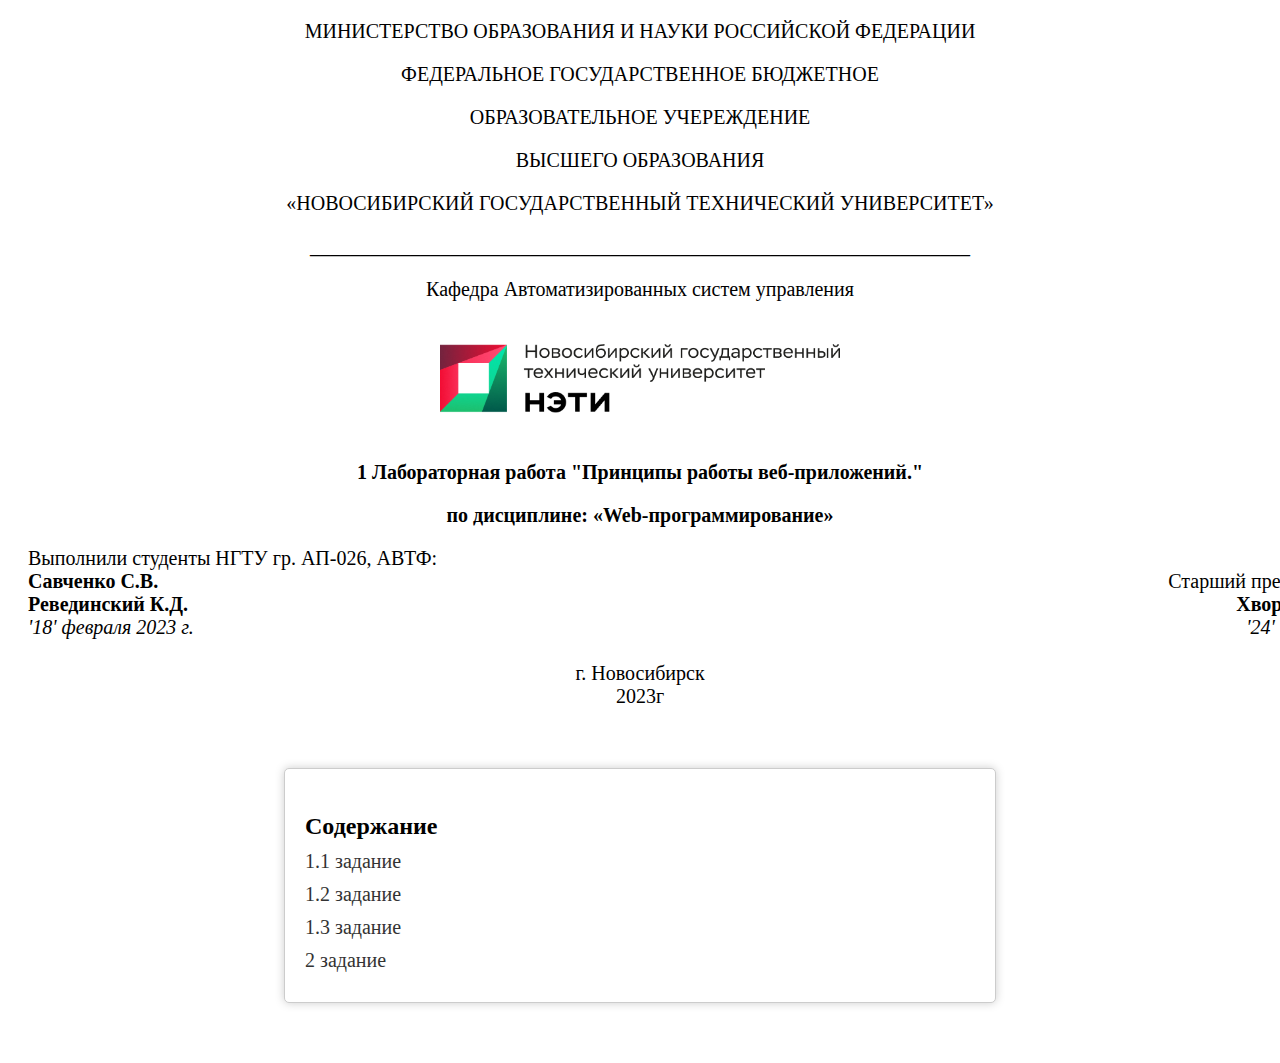
<file: index.html>
<!DOCTYPE html>
<html lang="en">
    <head>
        <meta charset="UTF-8">
        <title>Title</title>
        <link rel="stylesheet" href="index.css">
        <script>
            function getTodayData(){
                const options = { month: "long" }
                let date = new Date()
                return document.getElementById("date").innerHTML = "'" + date.getDate().toString() + "' "
                    + new Intl.DateTimeFormat("ru-RU", options).format(date) + " " + date.getFullYear() + "г"
            }
        </script>
    </head>
    <body onload="getTodayData()">
        <div class="content">
            <div class="nstu">
                <p>МИНИСТЕРСТВО ОБРАЗОВАНИЯ И НАУКИ РОССИЙСКОЙ ФЕДЕРАЦИИ</p>
                <p>ФЕДЕРАЛЬНОЕ ГОСУДАРСТВЕННОЕ БЮДЖЕТНОЕ</p>
                <p>ОБРАЗОВАТЕЛЬНОЕ УЧЕРЕЖДЕНИЕ</p>
                <p>ВЫСШЕГО ОБРАЗОВАНИЯ</p>
                <p>«НОВОСИБИРСКИЙ ГОСУДАРСТВЕННЫЙ ТЕХНИЧЕСКИЙ УНИВЕРСИТЕТ»</p>
                <p>__________________________________________________________________</p>
                <p>Кафедра Автоматизированных систем управления</p>
            </div>
            <br>
            <img class="nstu-logo" src="images/nstu-logo.png" alt="nstu logo"/>
            <div class="name">
                <br>
                <p>1 Лабораторная работа "Принципы работы веб-приложений."</p>
                <p>по дисциплине: «Web-программирование»</p>
            </div>
        </div>
        <div class="signature">
            <div>
                Выполнили студенты НГТУ гр. АП-026, АВТФ:
            </div>
            <div style="font-weight: bold; width: 200px">
                Савченко С.В.
            </div>
            <div style="font-weight: bold; width: 200px">
                Ревединский К.Д.
            </div>
            <div>
                <div><i>'18' февраля 2023 г.</i></div>
            </div>
        </div>
        <div class="signature-teacher">
            <div>
                Проверил:
                <br>
                Старший преподаватель
                <div style="font-weight: bold">
                    Хворостов В.А.
                </div>
            </div>
            <div>
                <em id="date"></em>
            </div>
        </div>
        <div class="down-title">
            <br>
            <div>г. Новосибирск</div>
            <div>2023г</div>
        </div>
        <div class="tasks">
            <p>Содержание</p>
            <ul>
                <li><a href="tasks/1.1Task.html">1.1 задание</a></li>
                <li><a href="tasks/1.2Task.html">1.2 задание</a></li>
                <li><a href="tasks/1.3Task.html">1.3 задание</a></li>
            </ul>
            <ul>
                <li><a href="tasks/2Task.html">2 задание</a></li>
            </ul>
        </div>
    </body>
</html>
</file>
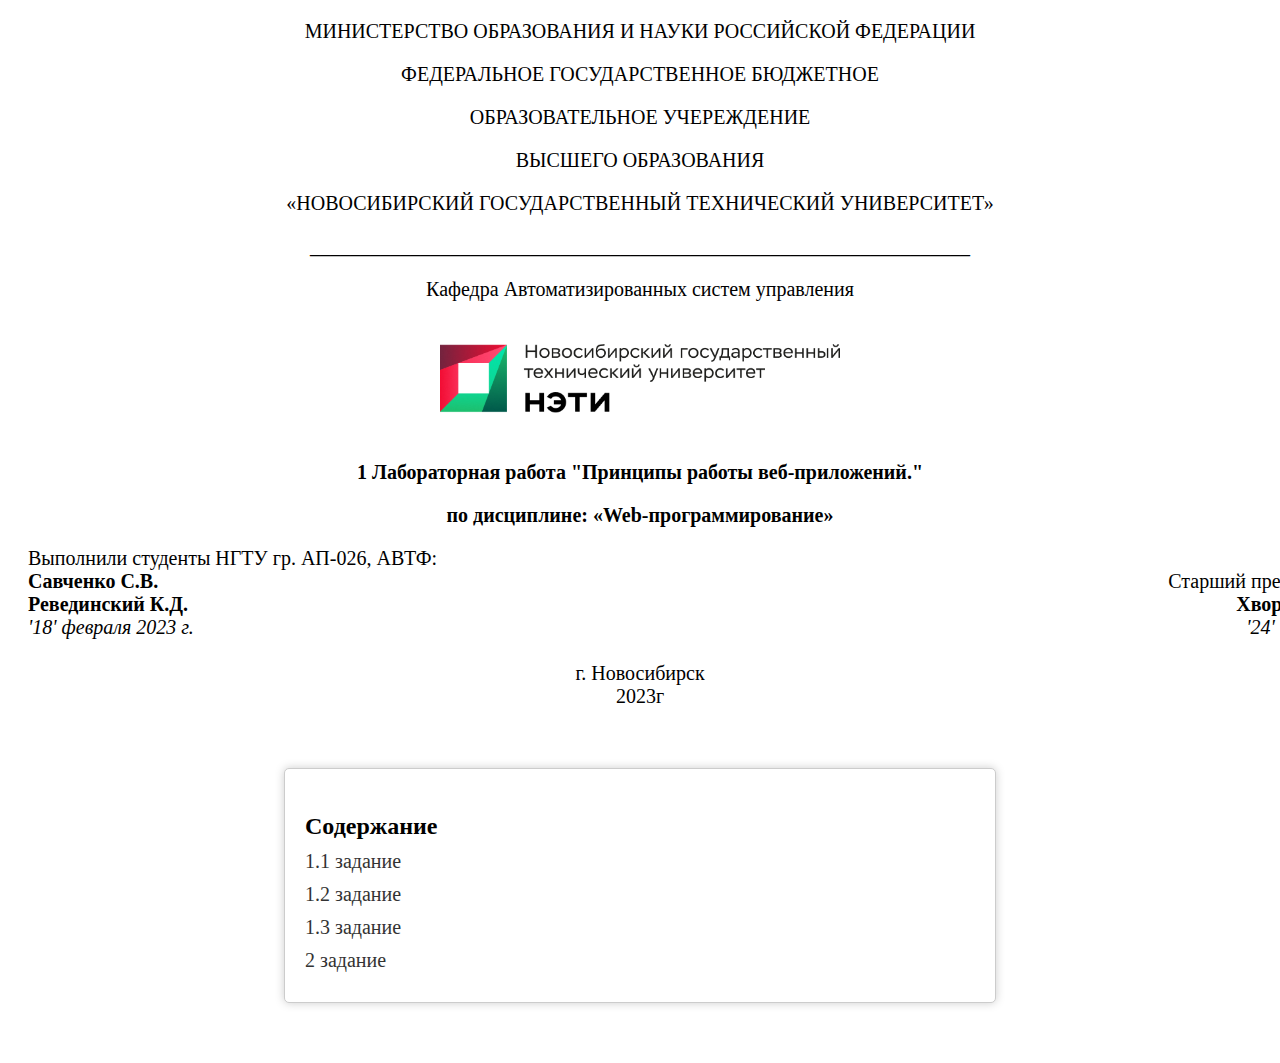
<file: main-page.html>
<!DOCTYPE html>
<html lang="en">
    <head>
        <meta charset="UTF-8">
        <title>Title</title>
        <link rel="stylesheet" href="index.css">
        <script>
            function getTodayData(){
                const options = { month: "long" }
                let date = new Date()
                return document.getElementById("date").innerHTML = "'" + date.getDate().toString() + "' "
                    + new Intl.DateTimeFormat("ru-RU", options).format(date) + " " + date.getFullYear() + "г"
            }
        </script>
    </head>
    <body onload="getTodayData()">
        <div class="content">
            <div class="nstu">
                <p>МИНИСТЕРСТВО ОБРАЗОВАНИЯ И НАУКИ РОССИЙСКОЙ ФЕДЕРАЦИИ</p>
                <p>ФЕДЕРАЛЬНОЕ ГОСУДАРСТВЕННОЕ БЮДЖЕТНОЕ</p>
                <p>ОБРАЗОВАТЕЛЬНОЕ УЧЕРЕЖДЕНИЕ</p>
                <p>ВЫСШЕГО ОБРАЗОВАНИЯ</p>
                <p>«НОВОСИБИРСКИЙ ГОСУДАРСТВЕННЫЙ ТЕХНИЧЕСКИЙ УНИВЕРСИТЕТ»</p>
                <p>__________________________________________________________________</p>
                <p>Кафедра Автоматизированных систем управления</p>
            </div>
            <br>
            <img class="nstu-logo" src="images/nstu-logo.png" alt="nstu logo"/>
            <div class="name">
                <br>
                <p>1 Лабораторная работа "Принципы работы веб-приложений."</p>
                <p>по дисциплине: «Web-программирование»</p>
            </div>
        </div>
        <div class="signature">
            <div>
                Выполнили студенты НГТУ гр. АП-026, АВТФ:
            </div>
            <div style="font-weight: bold; width: 200px">
                Савченко С.В.
            </div>
            <div style="font-weight: bold; width: 200px">
                Ревединский К.Д.
            </div>
            <div>
                <div><i>'18' февраля 2023 г.</i></div>
            </div>
        </div>
        <div class="signature-teacher">
            <div>
                Проверил:
                <br>
                Старший преподаватель
                <div style="font-weight: bold">
                    Хворостов В.А.
                </div>
            </div>
            <div>
                <em id="date"></em>
            </div>
        </div>
        <div class="down-title">
            <br>
            <div>г. Новосибирск</div>
            <div>2023г</div>
        </div>
        <div class="tasks">
            <p>Содержание</p>
            <ul>
                <li><a href="tasks/task1.1.html">1.1 задание</a></li>
                <li><a href="tasks/task1.2.html">1.2 задание</a></li>
                <li><a href="tasks/task1.3.html">1.3 задание</a></li>
            </ul>
            <ul>
                <li><a href="tasks/task2.html">2 задание</a></li>
            </ul>
        </div>
    </body>
</html>
</file>
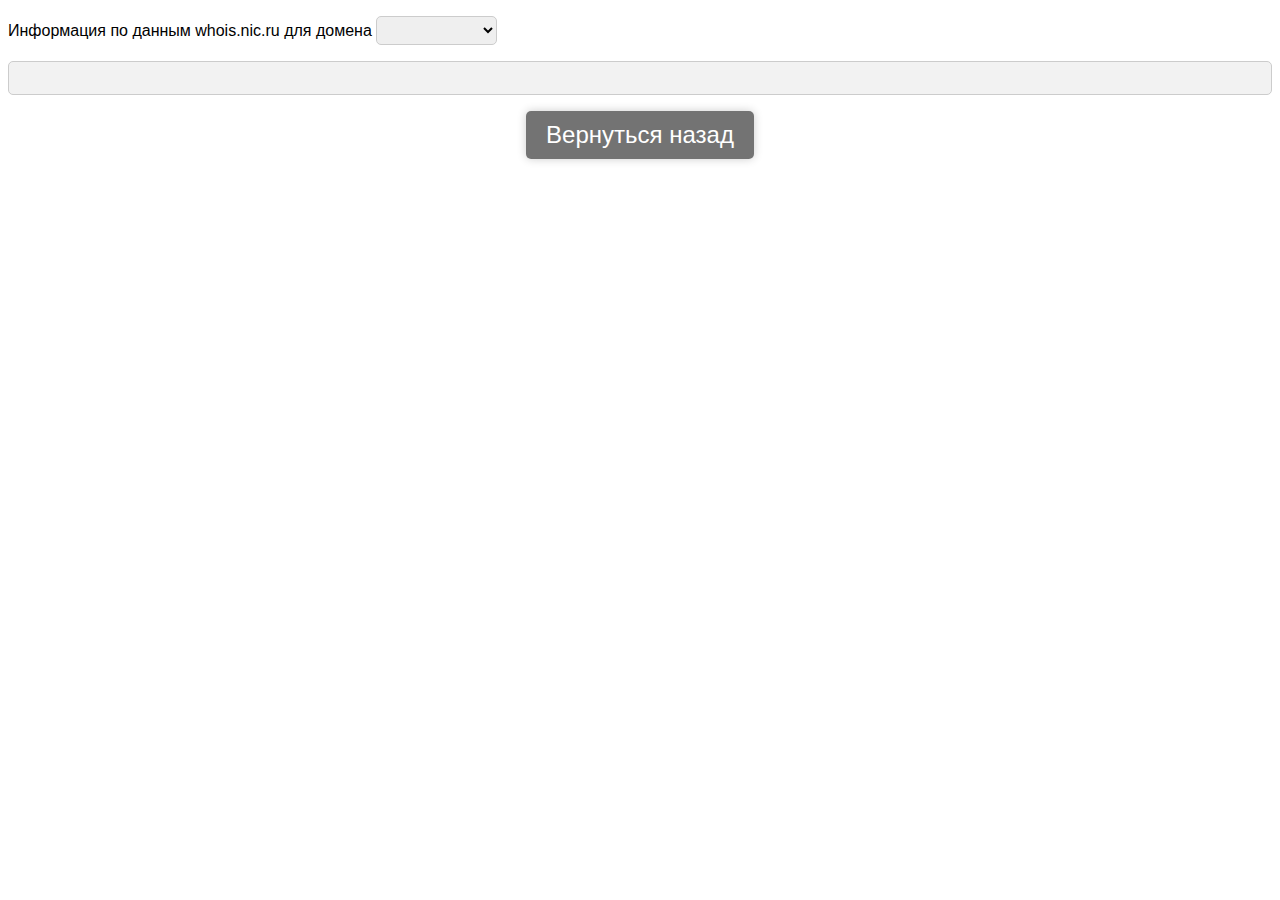
<file: tasks/task1.1.html>
<!DOCTYPE html>
<html lang="en">
<head>
    <meta charset="UTF-8">
    <title>1.1 Task</title>
    <link rel="stylesheet" href="css/styles-task1.1.css">
</head>
<body>
<p>
    Информация по данным whois.nic.ru для домена
    <label>
        <select name="list">
            <option id="none"></option>
            <option>yandex.ru</option>
            <option>google.com</option>
            <option>ngs.ru</option>
        </select>
    </label>
</p>
<div id="table">

</div>
<form action="../main-page.html">
    <button>Вернуться назад</button>
</form>
</body>

<script src="js/domain-data.js"></script>
</html>
</file>
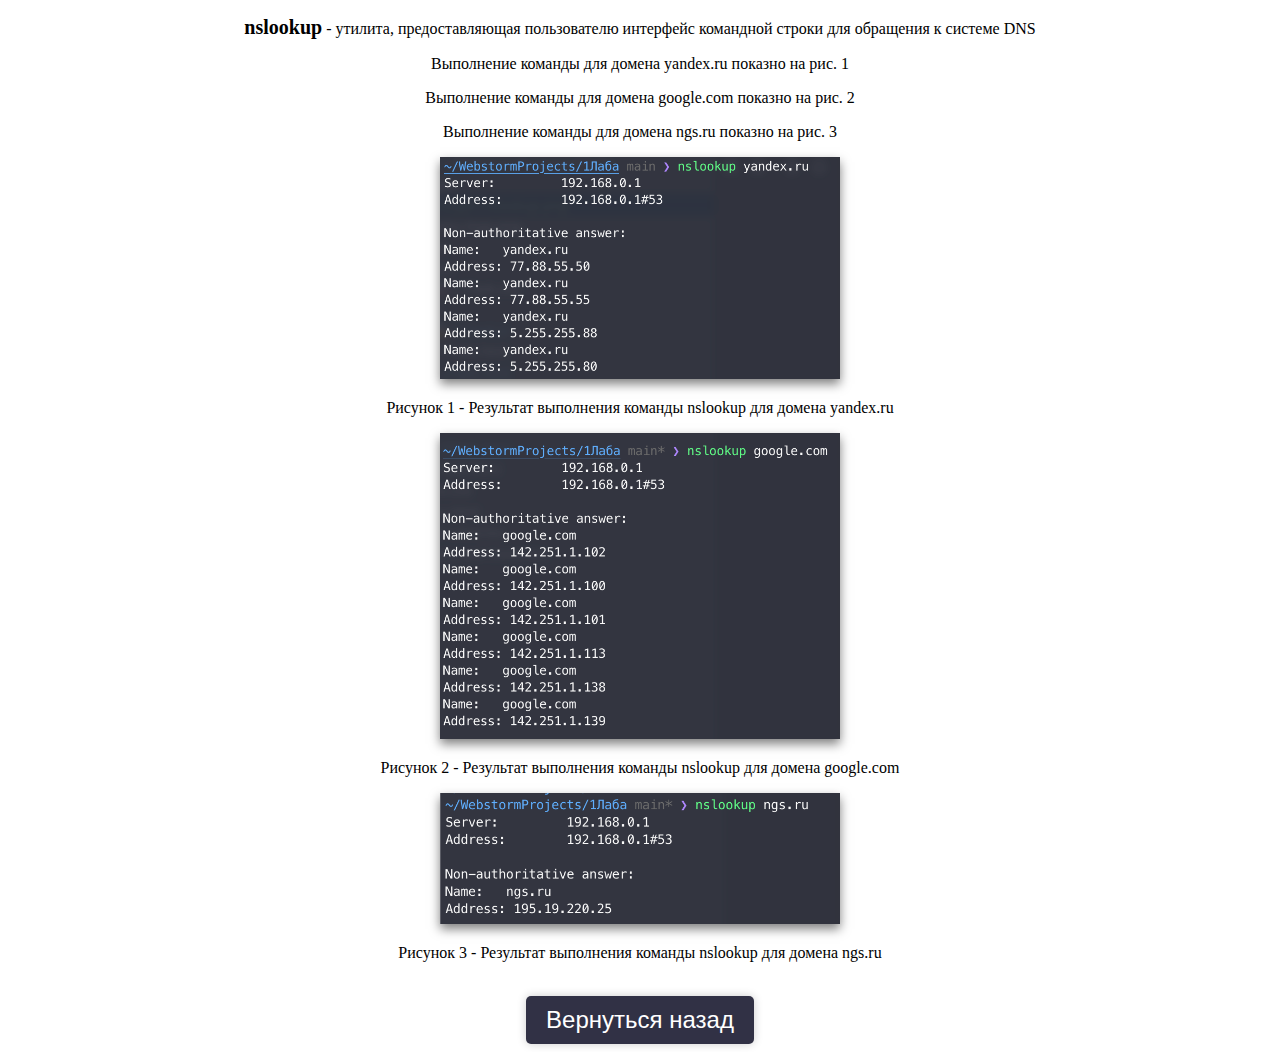
<file: tasks/task1.2.html>
<!DOCTYPE html>
<html lang="en">
<head>
    <meta charset="UTF-8">
    <title>1.2 Task</title>
    <link rel="stylesheet" href="css/styles-task1.2.css">
</head>
<body>
    <div>
        <p style="text-align: center">
            <b>nslookup</b> - утилита, предоставляющая пользователю интерфейс командной строки для обращения к системе DNS
        </p>
        <p style="text-align: center">
            Выполнение команды для домена yandex.ru показно на рис. 1
        </p>
        <p style="text-align: center">
            Выполнение команды для домена google.com показно на рис. 2
        </p>
        <p style="text-align: center">
            Выполнение команды для домена ngs.ru показно на рис. 3
        </p>
        <div class="images">
            <div>
                <img src="../images/yandex-nslookup.png" alt="yandex nslookup photo">
                <p>Рисунок 1 - Результат выполнения команды nslookup для домена yandex.ru</p>
            </div>
            <div>
                <img src="../images/google-nslookup.png" alt="google nslookup photo">
                <p>Рисунок 2 - Результат выполнения команды nslookup для домена google.com</p>
            </div>
            <div>
                <img src="../images/ngs-nslookup.png" alt="ngs nslookup photo">
                <p>Рисунок 3 - Результат выполнения команды nslookup для домена ngs.ru</p>
            </div>
        </div>
    </div>
    <br>
    <form action="../main-page.html" style="text-align: center">
        <button>Вернуться назад</button>
    </form>
</body>
</html>
</file>
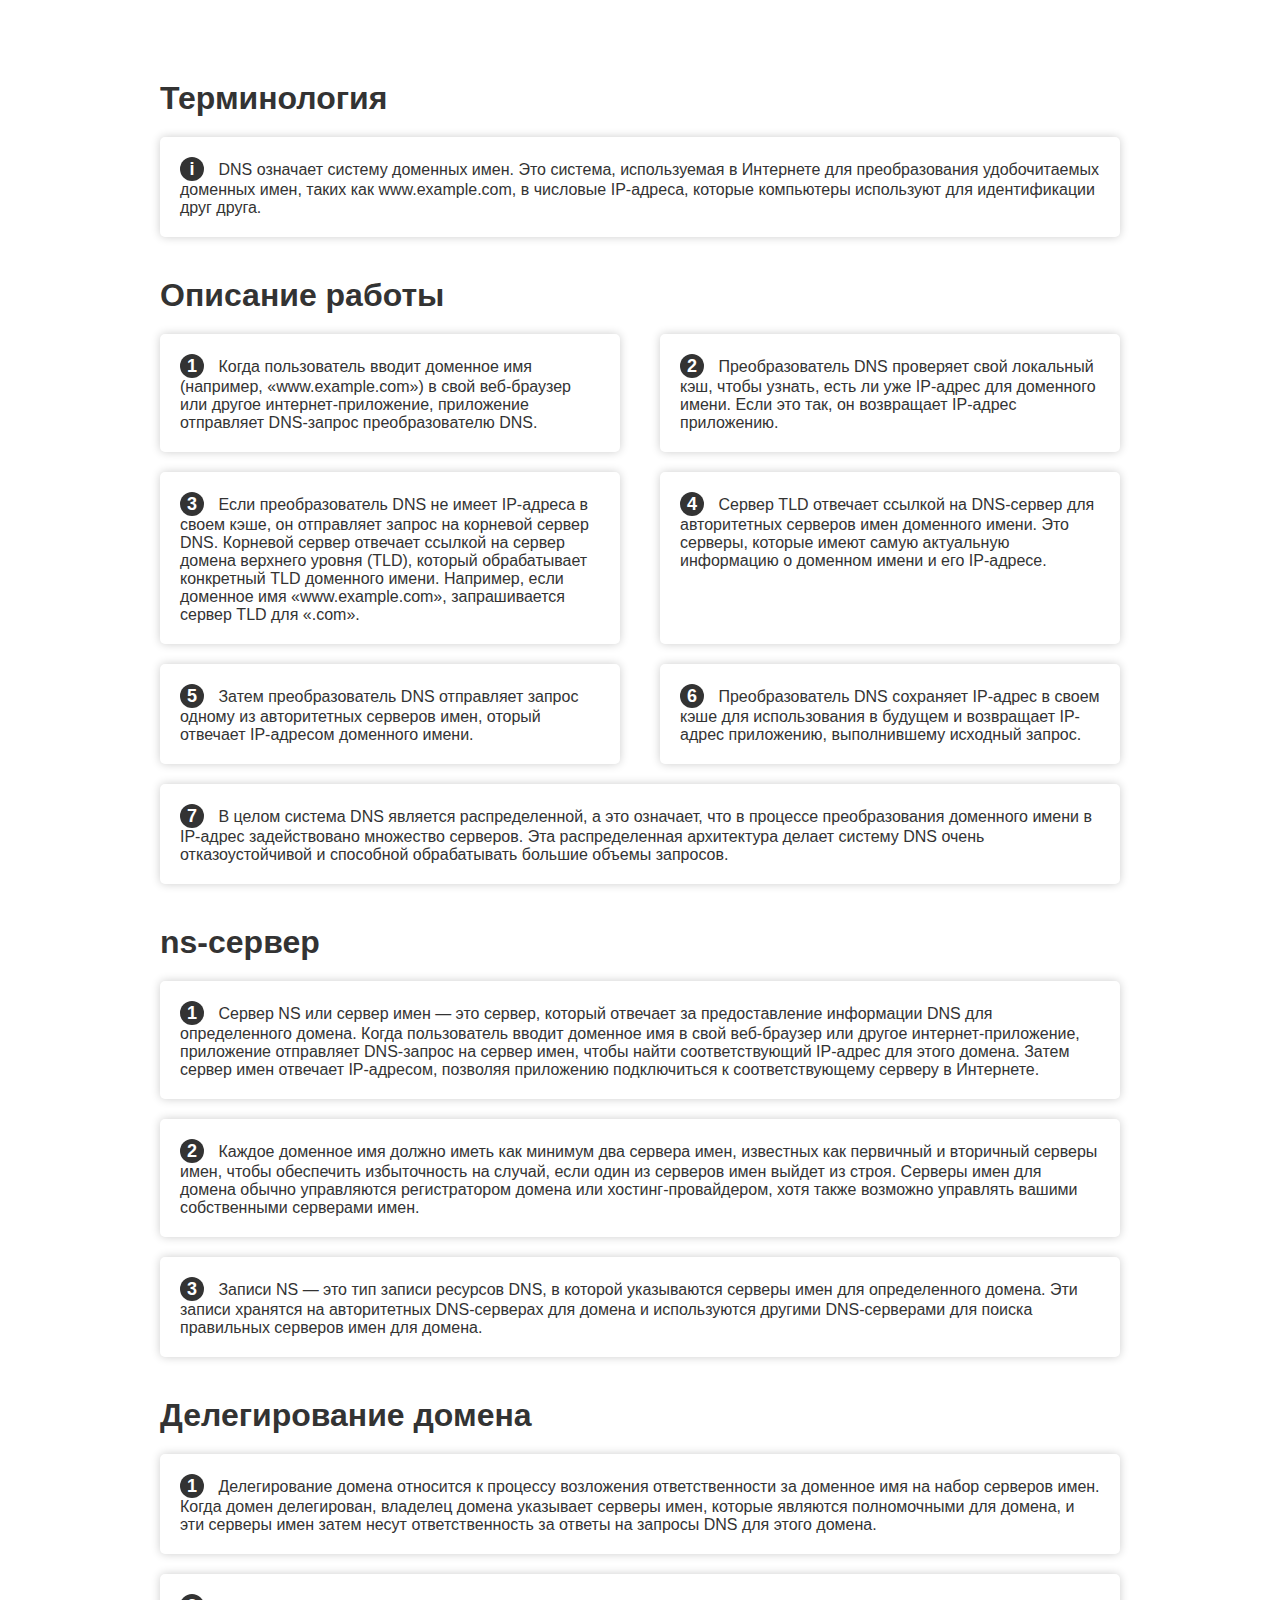
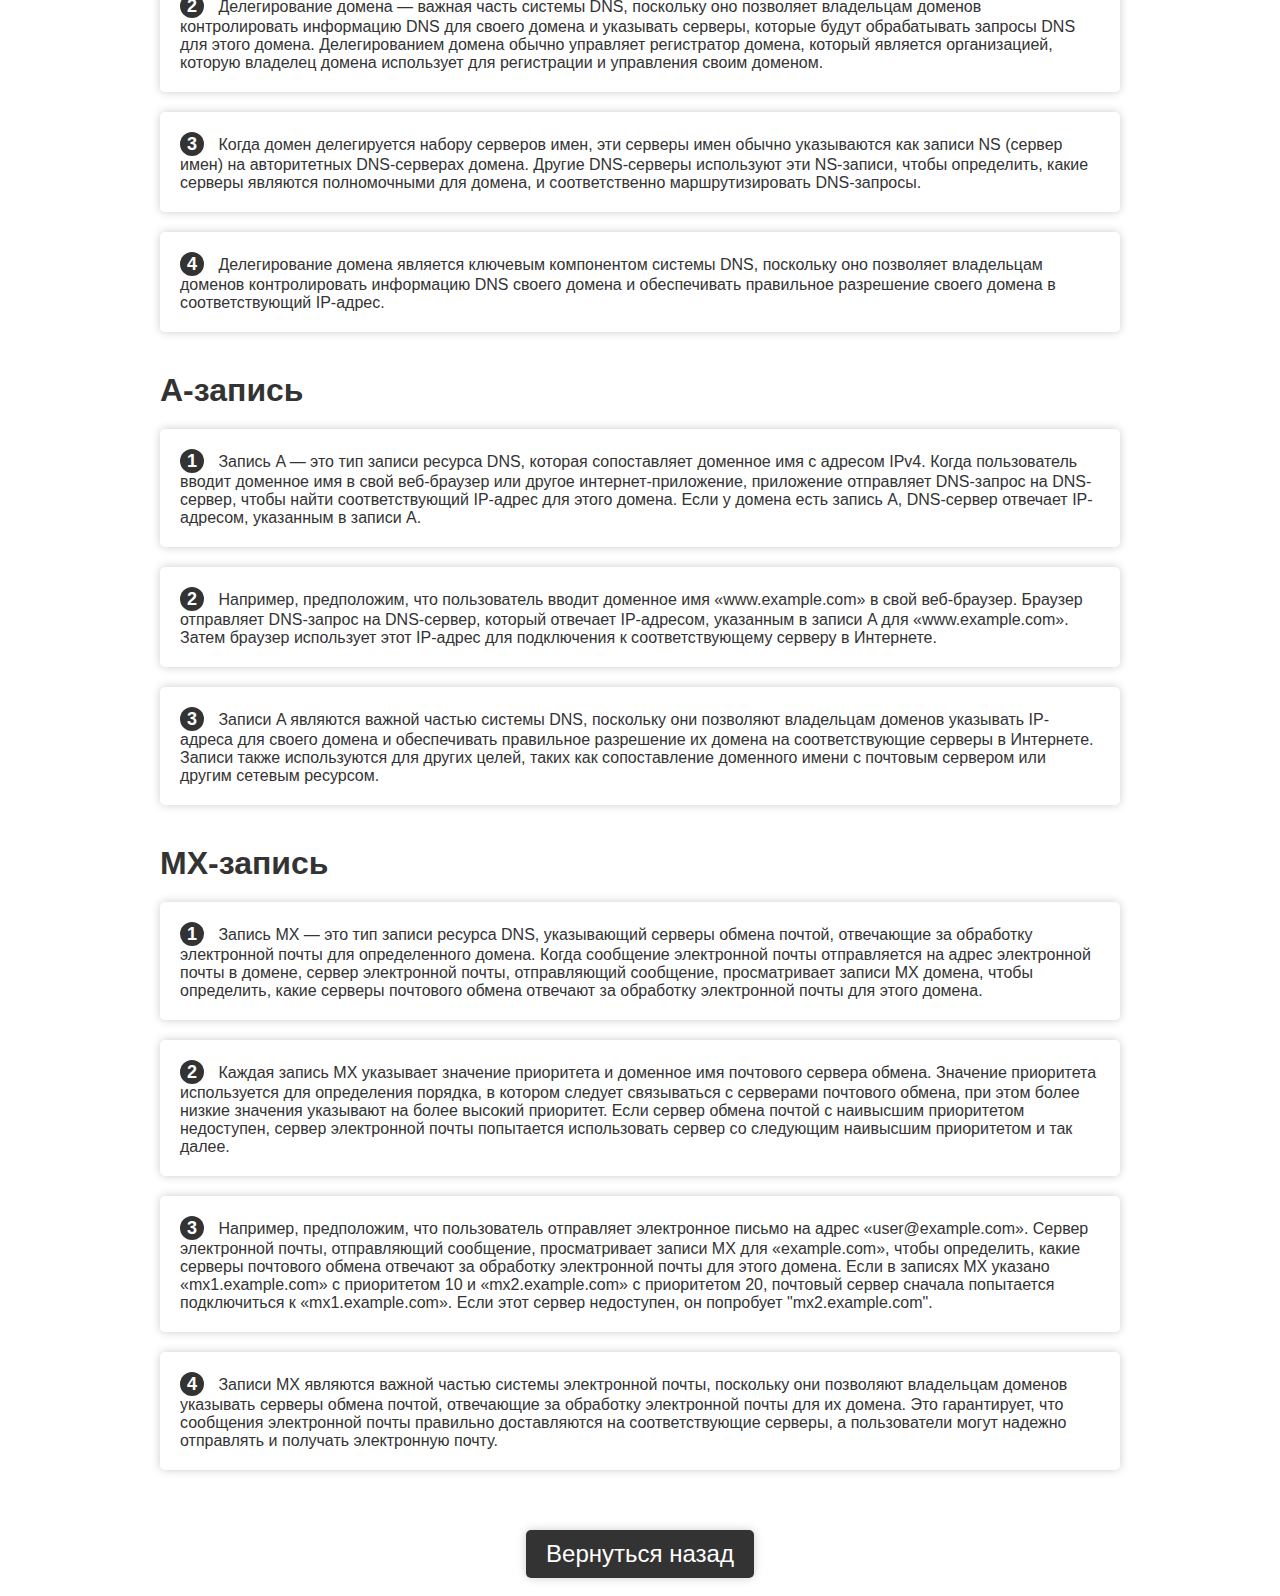
<file: tasks/task1.3.html>
<!DOCTYPE html>
<html lang="en">
<head>
    <meta charset="UTF-8">
    <title>1.3 Task</title>
    <link rel="stylesheet" href="css/styles-task1.3.css">
    <link rel="stylesheet" href="css/btn-style.css">
</head>
<body>
    <div class="container">
        <h1>Терминология</h1>
        <p class="step">
            <span>i</span>
            DNS означает систему доменных имен. Это система, используемая в Интернете для преобразования
            удобочитаемых доменных имен, таких как www.example.com, в числовые IP-адреса, которые
            компьютеры используют для идентификации друг друга.
        </p>
        <h1>Описание работы</h1>
        <div class="workflow">
            <p class="step">
                <span>1</span>
                    Когда пользователь вводит доменное имя (например, «www.example.com») в свой веб-браузер
                    или другое интернет-приложение, приложение отправляет DNS-запрос преобразователю DNS.
            </p>
            <p class="step">
                <span>2</span>
                    Преобразователь DNS проверяет свой локальный кэш, чтобы узнать, есть ли уже IP-адрес
                    для доменного имени. Если это так, он возвращает IP-адрес приложению.
            </p>
            <p class="step">
                <span>3</span>
                    Если преобразователь DNS не имеет IP-адреса в своем кэше, он отправляет запрос на корневой сервер DNS. Корневой сервер отвечает ссылкой на сервер домена верхнего уровня (TLD), который обрабатывает конкретный TLD доменного имени. Например, если доменное имя «www.example.com», запрашивается сервер TLD для «.com».
            </p>
            <p class="step">
                <span>4</span>
                    Сервер TLD отвечает ссылкой на DNS-сервер для авторитетных серверов имен доменного имени.
                    Это серверы, которые имеют самую актуальную информацию о доменном имени и его IP-адресе.
            </p>
            <p class="step">
                <span>5</span>
                Затем преобразователь DNS отправляет запрос одному из авторитетных серверов имен, оторый отвечает IP-адресом доменного имени.
            </p>
            <p class="step">
                <span>6</span>
                Преобразователь DNS сохраняет IP-адрес в своем кэше для использования в будущем и возвращает IP-адрес приложению, выполнившему исходный запрос.
            </p>
        </div>

        <p class="step">
            <span>7</span>
            В целом система DNS является распределенной, а это означает, что в процессе преобразования доменного имени в IP-адрес задействовано множество серверов.
            Эта распределенная архитектура делает систему DNS очень отказоустойчивой и способной обрабатывать большие объемы запросов.
        </p>

        <h1>ns-сервер</h1>
        <p class="step">
            <span>1</span>
            Сервер NS или сервер имен — это сервер, который отвечает за предоставление
            информации DNS для определенного домена. Когда пользователь вводит доменное имя в свой веб-браузер или другое интернет-приложение, приложение отправляет DNS-запрос на сервер имен, чтобы найти соответствующий IP-адрес для этого домена. Затем сервер имен отвечает IP-адресом, позволяя приложению подключиться к соответствующему серверу в Интернете.
        </p>
        <p class="step">
            <span>2</span>
            Каждое доменное имя должно иметь как минимум два сервера имен, известных как первичный и вторичный серверы имен, чтобы обеспечить избыточность на случай, если один из серверов имен выйдет из строя. Серверы имен для домена обычно управляются регистратором домена или хостинг-провайдером, хотя также возможно управлять вашими собственными серверами имен.
        </p>
        <p class="step">
            <span>3</span>
            Записи NS — это тип записи ресурсов DNS, в которой указываются серверы имен для определенного домена. Эти записи хранятся на авторитетных DNS-серверах для домена
            и используются другими DNS-серверами для поиска правильных серверов имен для домена.
        </p>

        <h1>Делегирование домена</h1>
        <p class="step">
            <span>1</span>
            Делегирование домена относится к процессу возложения ответственности
            за доменное имя на набор серверов имен. Когда домен делегирован, владелец домена указывает серверы имен, которые являются полномочными для домена, и эти серверы имен затем несут ответственность за ответы на запросы DNS для этого домена.
        </p>
        <p class="step">
            <span>2</span>
            Делегирование домена — важная часть системы DNS, поскольку оно позволяет
            владельцам доменов контролировать информацию DNS для своего домена и указывать серверы, которые будут обрабатывать запросы DNS для этого домена. Делегированием домена обычно управляет регистратор домена, который является организацией, которую владелец домена использует для регистрации и управления своим доменом.
        </p>
        <p class="step">
            <span>3</span>
            Когда домен делегируется набору серверов имен, эти серверы имен обычно
            указываются как записи NS (сервер имен) на авторитетных DNS-серверах домена. Другие DNS-серверы используют эти NS-записи, чтобы определить, какие серверы являются полномочными для домена, и соответственно маршрутизировать DNS-запросы.
        </p>
        <p class="step">
            <span>4</span>
            Делегирование домена является ключевым компонентом системы DNS, поскольку
            оно позволяет владельцам доменов контролировать информацию DNS своего домена и обеспечивать правильное разрешение своего домена в соответствующий IP-адрес.            
        </p>

        <h1>А-запись</h1>
        <p class="step">
            <span>1</span>
            Запись A — это тип записи ресурса DNS, которая сопоставляет доменное имя с адресом IPv4. Когда пользователь вводит доменное имя в свой веб-браузер или другое интернет-приложение, приложение отправляет DNS-запрос на DNS-сервер, чтобы найти соответствующий IP-адрес для этого домена. Если у домена есть запись A, DNS-сервер отвечает IP-адресом, указанным в записи A.
        </p>
        <p class="step">
            <span>2</span>
            Например, предположим, что пользователь вводит доменное имя «www.example.com»
            в свой веб-браузер. Браузер отправляет DNS-запрос на DNS-сервер, который отвечает IP-адресом, указанным в записи A для «www.example.com». Затем браузер использует этот IP-адрес для подключения к соответствующему серверу в Интернете.
        </p>
        <p class="step">
            <span>3</span>
            Записи A являются важной частью системы DNS, поскольку они позволяют
            владельцам доменов указывать IP-адреса для своего домена и обеспечивать правильное разрешение их домена на соответствующие серверы в Интернете. Записи также используются для других целей, таких как сопоставление доменного имени с почтовым сервером или другим сетевым ресурсом.
        </p>

        <h1>MX-запись</h1>
        <p class="step">
            <span>1</span>
            Запись MX — это тип записи ресурса DNS, указывающий серверы обмена почтой,
            отвечающие за обработку электронной почты для определенного домена. Когда сообщение электронной почты отправляется на адрес электронной почты в домене, сервер электронной почты, отправляющий сообщение, просматривает записи MX домена, чтобы определить, какие серверы почтового обмена отвечают за обработку электронной почты для этого домена.
        </p>
        <p class="step">
            <span>2</span>
            Каждая запись MX указывает значение приоритета и доменное имя почтового
            сервера обмена. Значение приоритета используется для определения порядка, в котором следует связываться с серверами почтового обмена, при этом более низкие значения указывают на более высокий приоритет. Если сервер обмена почтой с наивысшим приоритетом недоступен, сервер электронной почты попытается использовать сервер со следующим наивысшим приоритетом и так далее.
        </p>
        <p class="step">
            <span>3</span>
            Например, предположим, что пользователь отправляет электронное письмо
            на адрес «user@example.com». Сервер электронной почты, отправляющий сообщение, просматривает записи MX для «example.com», чтобы определить, какие серверы почтового обмена отвечают за обработку электронной почты для этого домена. Если в записях MX указано «mx1.example.com» с приоритетом 10 и «mx2.example.com» с приоритетом 20, почтовый сервер сначала попытается подключиться к «mx1.example.com». Если этот сервер недоступен, он попробует "mx2.example.com".
        </p>
        <p class="step">
            <span>4</span>
            Записи MX являются важной частью системы электронной почты,
            поскольку они позволяют владельцам доменов указывать серверы обмена почтой, отвечающие за обработку электронной почты для их домена. Это гарантирует, что сообщения электронной почты правильно доставляются на соответствующие серверы, а пользователи могут надежно отправлять и получать электронную почту.         
        </p>
    </div>
    <form action="../main-page.html" style="text-align: center">
        <button>Вернуться назад</button>
    </form>
    <br>
</body>
</html>
</file>
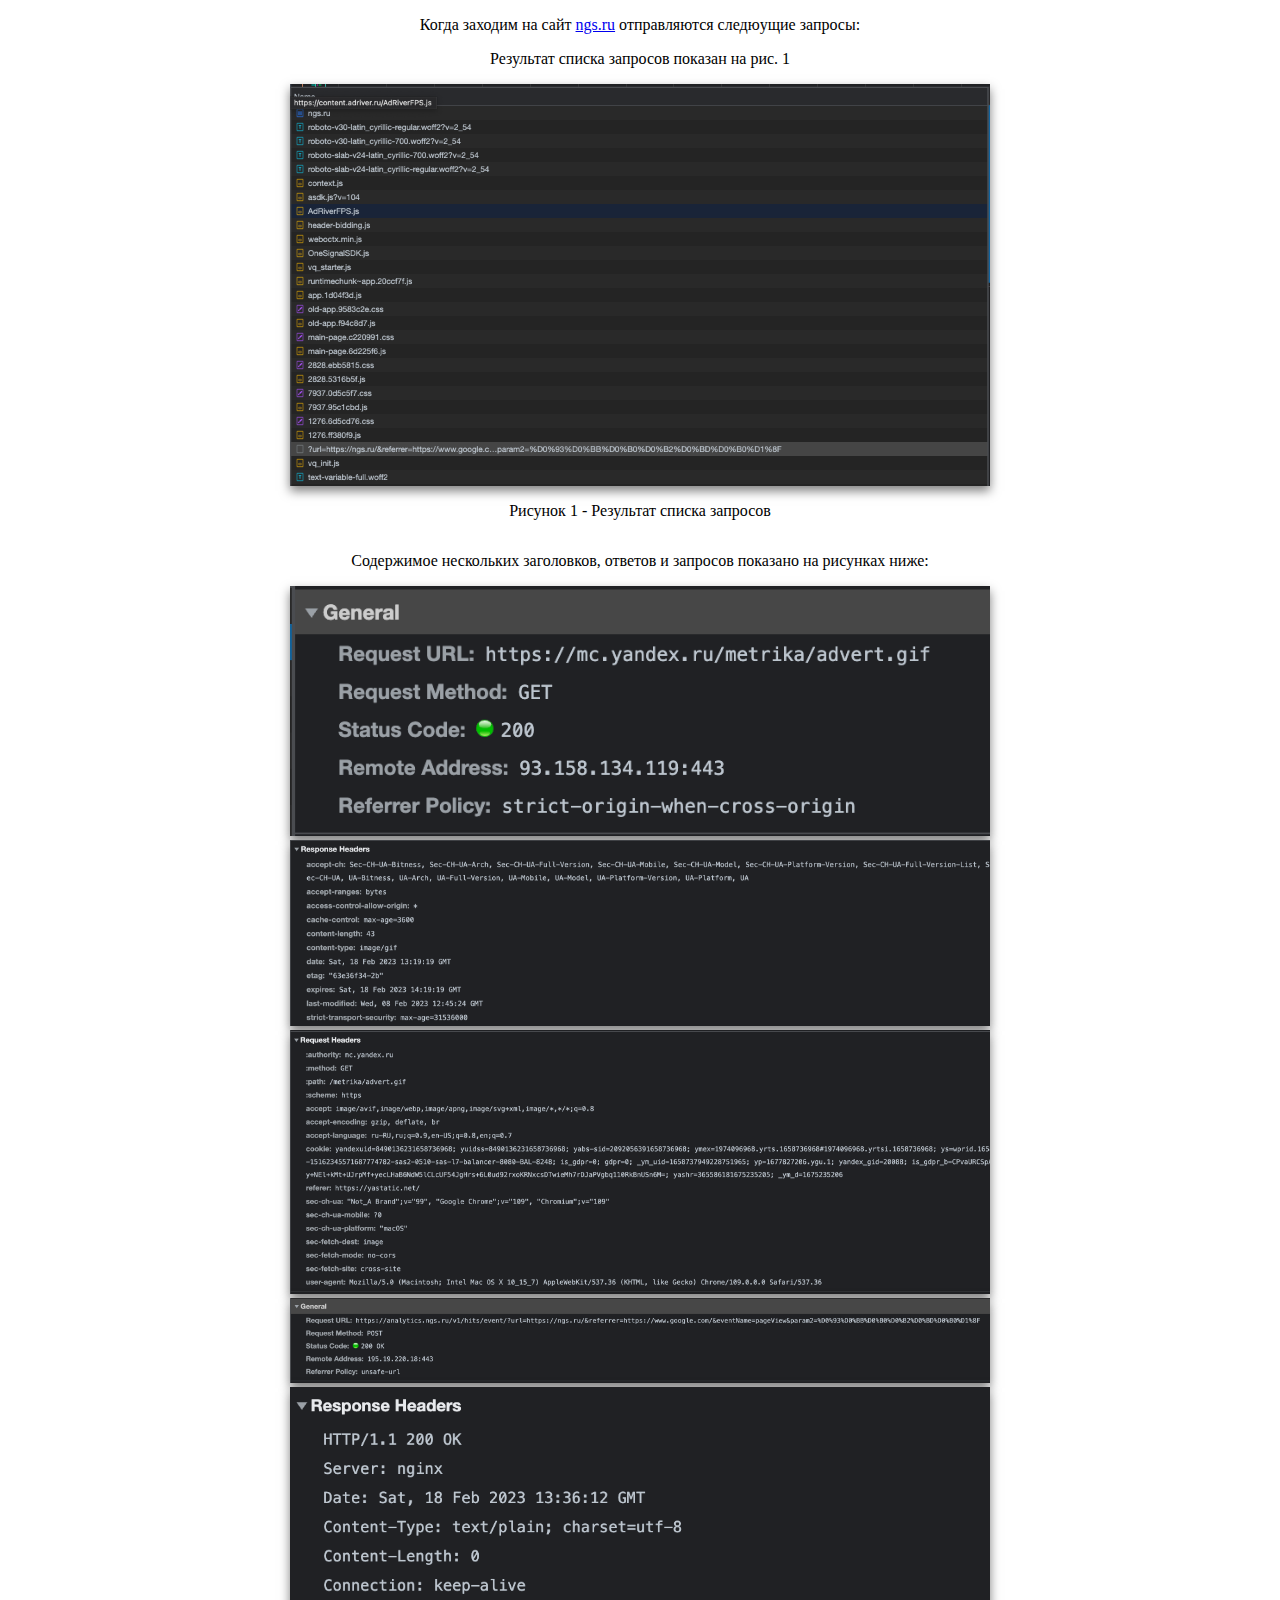
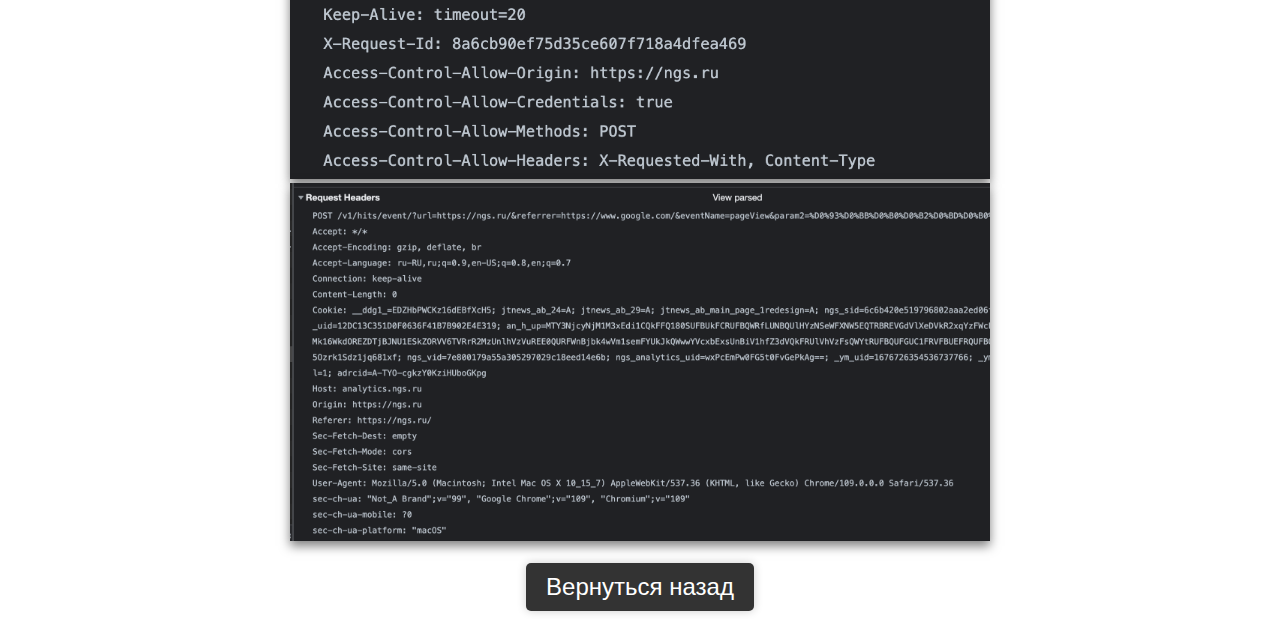
<file: tasks/task2.html>
<!DOCTYPE html>
<html lang="en">
<head>
    <meta charset="UTF-8">
    <title>2 Task</title>
    <link rel="stylesheet" href="css/styles-task2.css">
    <link rel="stylesheet" href="css/btn-style.css">
</head>
<body>
<div>
    <p style="text-align: center">
        Когда заходим на сайт <a href="https://ngs.ru/" target="_blank">ngs.ru</a> отправляются следюущие запросы:
    </p>
    <p style="text-align: center">
        Результат списка запросов показан на рис. 1
    </p>
    <div class="images">
        <img src="../images/ngs-names.png" alt="ngs-requests">
        <p>Рисунок 1 - Результат списка запросов</p>
        <p style="text-align: center">
            Содержимое нескольких заголовков, ответов и запросов показано на рисунках ниже:
        </p>
        <div>
            <img src="../images/ngs-header1.png" alt="ngs-header1">
        </div>
        <div>
            <img src="../images/ngs-response1.png" alt="ngs-response1">
        </div>
        <div>
            <img src="../images/ngs-request1.png" alt="ngs-request1">
        </div>
        <div>
            <img src="../images/ngs-header2.png" alt="ngs-header2">
        </div>
        <div>
            <img src="../images/ngs-response2.png" alt="ngs-response2">
        </div>
        <div>
            <img src="../images/ngs-request2.png" alt="ngs-request2">
        </div>
    </div>
</div>

    <br>
    <form action="../main-page.html" style="text-align: center">
        <button>Вернуться назад</button>
</form>
</body>
</html>
</file>
<file: index.css>
body{
     font-size: 20px;
}
 .content, .down-title{
     text-align: center;
}
 .nstu-logo{
     width: 400px;
}
 .name{
     font-weight: bold;
}
 .signature-teacher{
     text-align: right;
     margin: 0em 36.7em;
     width: 50%;
}
 .signature{
     width: 50%;
     margin: 0 1em 0;
     float: left;
}
 .tasks {
     max-width: 670px;
     margin: 3em auto;
     padding: 20px;
     background-color: #ffffff;
     border: 1px solid #ccc;
     border-radius: 5px;
     box-shadow: 0 0 10px #ccc;
     font-family: Times New Roman, serif;
}
 .tasks p {
     font-size: 24px;
     font-weight: bold;
     margin-bottom: 10px;
}
 .tasks ul {
     list-style: none;
     margin: 0;
     padding: 0;
}
 .tasks li {
     margin: 10px 0;
}
 .tasks a {
     color: #333;
     text-decoration: none;
     transition: color 0.2s;
}
 .tasks a:hover {
     color: #0077cc;
}
</file>
<file: tasks/css/styles-task1.1.css>
body {
  font-family: Arial, sans-serif;
  font-size: 16px;
  line-height: 1.5;
}

h1, h2, h3, h4, h5, h6 {
  font-weight: bold;
  margin-top: 0;
  margin-bottom: 0.5em;
}

form {
  margin-top: 1em;
}

label {
  display: inline-block;
  margin-right: 0.5em;
}

select {
  padding: 0.25em 0.5em;
  border: 1px solid #ccc;
  border-radius: 5px;
  font-size: 16px;
}

#table {
  margin-top: 1em;
  padding: 1em;
  background-color: #f2f2f2;
  border: 1px solid #ccc;
  border-radius: 5px;
}

table {
  width: 100%;
  border-collapse: collapse;
  border-spacing: 0;
}

th{
    background-color: rgba(100, 100, 100, 0.9);
    color: #fff;
    border-radius: 5px;
    padding: 0.5em;
    font-weight: normal;
    text-align: left;
    font-size: 16px;
    text-transform: uppercase;
    border: 1px solid #ccc;
}
td {
    border: 1px solid #ccc;
    padding: 0.5em;
    text-align: left;
    font-size: 14px;
}

tr:hover {
    background-color: #000;
}

button{
    display: block;
    margin: 0 auto;
    font-size: 24px;
    padding: 10px 20px;
    border: none;
    border-radius: 5px;
    background-color: rgba(100, 100, 100, 0.9);
    box-shadow: 0 0 10px rgba(0, 0, 0, 0.2);
    color: #fff;
    cursor: pointer;
    transition: all 0.3s ease-in-out;
}

button:hover {
    background-color: #fff;
    color: #333;
}
</file>
<file: tasks/css/styles-task1.2.css>
body {
    background-color: white;
}

img {
    width: 400px;
}

b {
    font-size: 20px;
}
.images {
    display: flex;
    text-align: center;
    flex-direction: column;
    align-items: center;
}
.images img {
    max-width: 100%;
    box-shadow: 0 5px 10px rgba(0, 0, 0, 0.5);
    transition: all 0.3s ease-in-out;
}
        
.images img:hover {
    transform: scale(1.1);
}

button {
    display: block;
    margin: 0 auto;
    font-size: 24px;
    padding: 10px 20px;
    border: none;
    border-radius: 5px;
    background-color: #313145;
    box-shadow: 0 0 10px rgba(0, 0, 0, 0.2);
    color: #fff;
    cursor: pointer;
    transition: all 0.3s ease-in-out;
}

button:hover {
    background-color: #fff;
    color: #333;
}
</file>
<file: tasks/css/styles-task1.3.css>
* {
    margin: 0;
    padding: 0;
    box-sizing: border-box;
}

body {
    font-family: Arial, sans-serif;
    background-color: #ffffff;
    color: #333333;
}


h1 {
    font-size: 32px;
    font-weight: bold;
    margin-top: 40px;
    margin-bottom: 20px;
}

.description {
    font-size: 18px;
    line-height: 1.5;
    margin-bottom: 40px;
}

.workflow {
    display: flex;
    flex-wrap: wrap;
    justify-content: space-between;
}

.step {
    flex-basis: calc(50% - 20px);
    padding: 20px;
    border-radius: 5px;
    box-shadow: 0 0 10px rgba(0, 0, 0, 0.2);
    background-color: #ffffff;
    margin-bottom: 20px;
}

.step span {
    display: inline-block;
    width: 24px;
    height: 24px;
    border-radius: 50%;
    font-size: 18px;
    font-weight: bold;
    text-align: center;
    line-height: 24px;
    margin-right: 10px;
    background-color: #333333;
    color: #ffffff;
}


.description {
    margin-top: 20px;
    font-size: 16px;
    line-height: 1.5;
}

.description div {
    margin-top: 10px;
    margin-left: 30px;
}

.description p {
    margin-bottom: 10px;
}

.container {
    width: 80%;
    max-width: 1000px;
    margin: 0 auto;
    padding: 40px 20px;
}

.container2 {
    width: 80%;
    max-width: 1000px;
    margin: 0 auto;
    padding: 20px 20px;
}


@media screen and (max-width: 768px) {
    .container {
        width: 90%;
        padding: 20px;
    }
}


.description div {
    margin-left: 20px;
}
</file>
<file: tasks/css/btn-style.css>
button {
    display: block;
    margin: 0 auto;
    font-size: 24px;
    padding: 10px 20px;
    border: none;
    border-radius: 5px;
    background-color: #333;
    box-shadow: 0 0 10px rgba(0, 0, 0, 0.2);
    color: #fff;
    cursor: pointer;
    transition: all 0.3s ease-in-out;
}

button:hover {
    background-color: #fff;
    color: #333;
}
</file>
<file: tasks/css/styles-task2.css>
body {
    background-color: white;
}

img {
    width: 700px;
}

b {
    font-size: 20px;
}

.images {
    display: flex;
    text-align: center;
    flex-direction: column;
    align-items: center;
}
.images img {
    max-width: 100%;
    box-shadow: 0 5px 10px rgba(0, 0, 0, 0.5);
    transition: all 0.3s ease-in-out;
}
        
.images img:hover {
    transform: scale(1.1);
}
</file>
